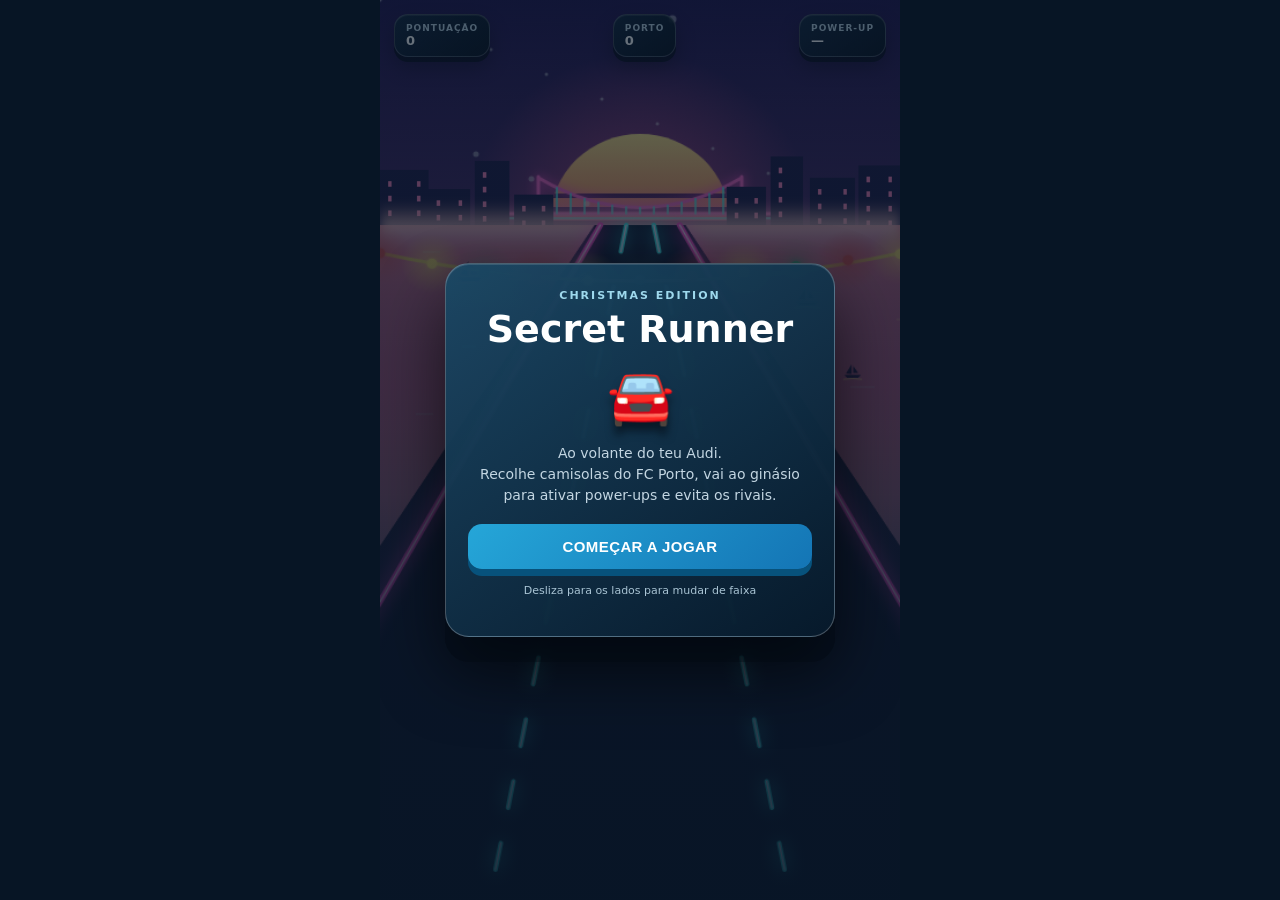
<file: index.html>
<!DOCTYPE html>
<html lang="pt">
<head>
  <meta charset="utf-8">
  <meta name="viewport" content="width=device-width, initial-scale=1, maximum-scale=1, user-scalable=no">
  <meta name="theme-color" content="#071525">
  <title>Audi Runner — Christmas Edition</title>
  <link rel="stylesheet" href="styles.css">
  <script src="game.js" defer></script>
</head>
<body>
  <main id="wrap">
    <canvas id="game" width="450" height="800" aria-label="Jogo Audi Runner"></canvas>
    <section class="hud" aria-label="Estado do jogo">
      <div class="pill"><small>PONTUAÇÃO</small><span id="score">0</span></div>
      <div class="pill"><small>PORTO</small><span id="coins">0</span></div>
      <div class="pill"><small>POWER-UP</small><span id="power">—</span></div>
    </section>
    <div id="toast" role="status" aria-live="polite"></div>
    <section id="overlay" aria-label="Audi Runner">
      <div class="panel" id="startPanel">
        <div class="eyebrow">CHRISTMAS EDITION</div>
        <h1>Secret Runner</h1>
        <div class="hero-car" aria-hidden="true">🚘</div>
        <p class="sub">Ao volante do teu Audi.<br>Recolhe camisolas do FC Porto, vai ao ginásio para ativar power-ups e evita os rivais.</p>
        <button type="button" id="startBtn">COMEÇAR A JOGAR</button>
        <p class="hint">Desliza para os lados para mudar de faixa</p>
      </div>
      <div class="panel hidden" id="endPanel">
        <div class="eyebrow">FIM DE JOGO</div>
        <h1>FELIZ NATAL! 🎄</h1>
        <div class="hero-car end-car" aria-hidden="true">🚘</div>
        <p class="sub" id="result"></p>
        <p class="finalmsg">feliz natal, desculpa mas a tua prenda vai desaparecer para nao ter de pagar custos de hospedagem</p>
        <button type="button" id="againBtn">JOGAR OUTRA VEZ</button>
      </div>
    </section>
  </main>
</body>
</html>
</file>
<file: styles.css>
:root {
  color-scheme: dark;
}

* {
  box-sizing: border-box;
}

html,
body {
  margin: 0;
  width: 100%;
  height: 100%;
  overflow: hidden;
  background: #071525;
  font-family: system-ui, -apple-system, Segoe UI, sans-serif;
}

body {
  display: flex;
  align-items: center;
  justify-content: center;
}

#wrap {
  position: relative;
  width: min(100vw, 520px);
  height: min(100dvh, 900px);
  aspect-ratio: 9 / 16;
  overflow: hidden;
  background: #102b45;
}

canvas {
  width: 100%;
  height: 100%;
  display: block;
  touch-action: none;
}

.hud {
  position: absolute;
  inset: env(safe-area-inset-top, 0) 0 auto 0;
  display: flex;
  justify-content: space-between;
  padding: 14px 14px 0;
  pointer-events: none;
  gap: 8px;
}

.pill {
  background: linear-gradient(145deg, #10283bdc, #06111dee);
  border: 1px solid #ffffff35;
  border-radius: 14px;
  padding: 8px 11px;
  color: white;
  font-weight: 800;
  font-size: 13px;
  letter-spacing: 0.3px;
  box-shadow: 0 5px 0 #020a12aa, 0 10px 20px #0005, inset 0 1px #ffffff18;
}

.pill small {
  display: block;
  color: #b9d0df;
  font-size: 9px;
  font-weight: 700;
  letter-spacing: 1px;
}

#overlay {
  position: absolute;
  inset: 0;
  display: flex;
  align-items: center;
  justify-content: center;
  padding: 24px;
  background: linear-gradient(#06152599, #061525dd);
}

.panel {
  width: 100%;
  max-width: 390px;
  border: 1px solid #ffffff40;
  border-radius: 24px;
  padding: 25px 22px;
  text-align: center;
  background: linear-gradient(145deg, #1b4865f5, #071a2bf8);
  box-shadow: 0 25px 0 #020a1260, 0 35px 65px #0009, inset 0 1px #ffffff20;
  color: white;
  animation: panel-arrive 0.4s ease-out both;
}

.eyebrow {
  color: #9ed9ed;
  font-size: 11px;
  letter-spacing: 2px;
  font-weight: 900;
}

h1 {
  margin: 8px 0 4px;
  font-size: clamp(27px, 7vw, 38px);
  line-height: 1;
}

.hero-car {
  display: inline-block;
  font-size: 54px;
  margin: 13px 0 3px;
  filter: drop-shadow(0 9px 4px #02091199);
  animation: car-float 2.8s ease-in-out infinite;
  transform-origin: 50% 75%;
}

.end-car {
  font-size: 48px;
  margin: 12px 0;
}

.sub {
  color: #c3d6e2;
  font-size: 14px;
  line-height: 1.5;
  margin: 12px 0 18px;
}

button {
  pointer-events: auto;
  touch-action: manipulation;
  -webkit-tap-highlight-color: transparent;
  border: 0;
  border-radius: 14px;
  background: linear-gradient(135deg, #25a6d8, #1475b5);
  color: white;
  padding: 14px 22px;
  font-weight: 900;
  font-size: 15px;
  letter-spacing: 0.4px;
  width: 100%;
  box-shadow: 0 7px 0 #07527c;
  cursor: pointer;
}

button:active {
  transform: translateY(3px);
  box-shadow: 0 4px 0 #07527c;
}

.hint {
  color: #a9c4d4;
  font-size: 11px;
  margin-top: 14px;
  line-height: 1.5;
}

.finalmsg {
  font-size: 17px;
  line-height: 1.5;
  font-weight: 800;
  margin: 16px 0 20px;
}

.hidden {
  display: none !important;
}

#toast {
  position: absolute;
  left: 50%;
  top: 18%;
  transform: translateX(-50%);
  padding: 8px 13px;
  border-radius: 20px;
  color: #fff;
  background: #06111ddd;
  border: 1px solid #ffffff44;
  font-weight: 900;
  font-size: 13px;
  opacity: 0;
  transition: opacity 0.15s;
  pointer-events: none;
  white-space: nowrap;
}

button:focus-visible {
  outline: 3px solid #f3d46b;
  outline-offset: 4px;
}

@keyframes car-float {
  0%,
  100% {
    transform: translateY(0) rotate(-2deg);
  }

  50% {
    transform: translateY(-7px) rotate(2deg);
  }
}

@keyframes panel-arrive {
  from {
    opacity: 0;
    transform: translateY(10px) scale(0.99);
  }

  to {
    opacity: 1;
    transform: translateY(0) scale(1);
  }
}

@media (prefers-reduced-motion: reduce) {
  *,
  *::before,
  *::after {
    animation-duration: 0.01ms !important;
    animation-iteration-count: 1 !important;
    scroll-behavior: auto !important;
  }
}

@media (max-width: 380px) {
  .hud {
    padding: 10px 9px 0;
    gap: 5px;
  }

  .pill {
    padding: 7px 8px;
    font-size: 12px;
  }

  .pill small {
    font-size: 8px;
  }

  #overlay {
    padding: 16px;
  }

  .panel {
    padding: 21px 17px;
  }

  .sub {
    font-size: 13px;
  }
}
</file>
